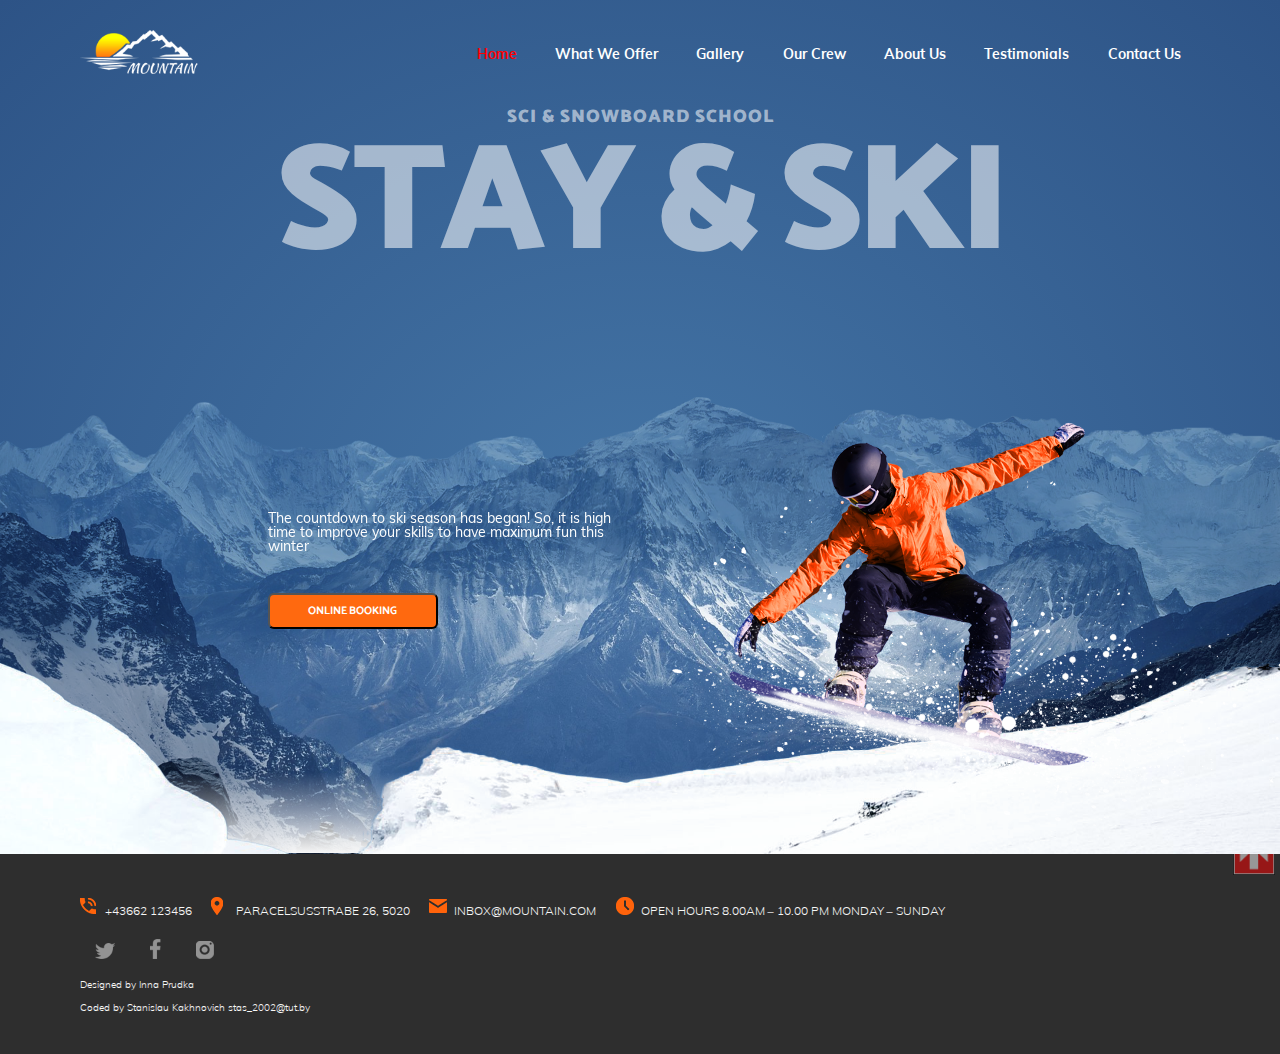
<file: index.html>
<!DOCTYPE html>
<html>
<head>
    <meta charset="UTF-8">
    <title>index</title>
    <meta name="viewport" content="width=device-width,initial-scale=1"/>
    <meta http-equiv="cleartype" content="on"/>
    <meta name="HandheldFriendly" content="True"/>
    <meta name="format-detection" content="telephone=no"/>
    <meta name="format-detection" content="address=no"/>
    <meta name="x-rim-auto-match" content="none" forua="true">
    <meta http-equiv="X-UA-Compatible" content="IE=edge"/>
	<meta name="google" value="notranslate">
    <link rel="preconnect" href="https://fonts.googleapis.com">
    <link rel="preconnect" href="https://fonts.gstatic.com" crossorigin>
    <link href="https://fonts.googleapis.com/css2?family=Catamaran:wght@700;900&display=swap" rel="stylesheet">
    <script src="javascript/jquery-3.6.0.min.js"></script>
    <style>
        @import "css/font.css";
        @import "css/index.css";
        @import "css/footer.css";
    </style>
</head>
<body>
    <header>
        <div class="logo">
            <img src="images/logo.png" alt="logotype">
        </div>
        <div class="menu">
            <div><a href="index.html" class="selected">Home</a></div>
            <div><a href="what_we_offer.html">What We Offer</a></div>
            <div><a href="gallery.html">Gallery</a></div>
            <div><a href="our_crew.html">Our Crew</a></div>
            <div><a href="about_us.html">About Us</a></div>
            <div><a href="testimonials.html">Testimonials</a></div>
            <div><a href="contact_us.html">Contact Us</a></div>
        </div>
        
    </header>
        <div class="sci">Sci &amp; Snowboard school</div>
        <div class="stay">Stay &amp; ski</div>
    <div class="body">
        
        <div class="mount_1"><img class="mount" src="images/mountains.png" title="mountains"></div>
        <div class="heel_1"><img class="heel" src="images/heel.png" title="heel"></div>
        <div class="boarder_1"><img class="boarder" src="images/boarder.png" title="boarder"></div>
        <div class="countdown">
The countdown to ski season has began! So, it is high 
time to improve your skills to have maximum fun this winter
        </div>
        <div class="button">
                <a href="http://booking.com" target="one_blank" title="booking.com">
                <button type="button">
                    online booking
                </button>
                </a>
            </form>
        </div>
    </div>
    
    <footer>
        <div class="footer">
            
                <div class="phone">+43662 123456</div>
                <div class="adress">Paracelsusstrabe 26, 5020</div>
                <div class="mail">inbox@mountain.com</div>
                <div class="open">Open hours 8.00am &ndash; 10.00 pm Monday &ndash; Sunday</div>
            
        </div>
        <div class="social_1">
            <a href="http://www.twitter.com" target="one_blank" title="twitter" class="twitter"><span>twitter</span></a>
            <a href="http://www.facebook.com" target="one_blank" title="facebook" class="facebook"><span>facebook</span></a>
            <a href="http://www.instagram.com" target="one_blank" title="instagram" class="instagram"><span>instagram</span></a>
        </div>
        <div><a class="creators" href="http://behance.net/inna_prudka" target="one_blank" title="Portfolio of Inna Prudko">Designed by Inna Prudka</a></div>
        <div class="creators">Coded by Stanislau Kakhnovich <E-mail>stas_2002@tut.by</E-mail></div>
        <a href="#" class="scrollup" style="display: inline;">Наверх</a>
        <script type="text/javascript" src="javascript/scrollup.js"></script>

    </footer> 
    
 

    
</body>
</html>
</file>
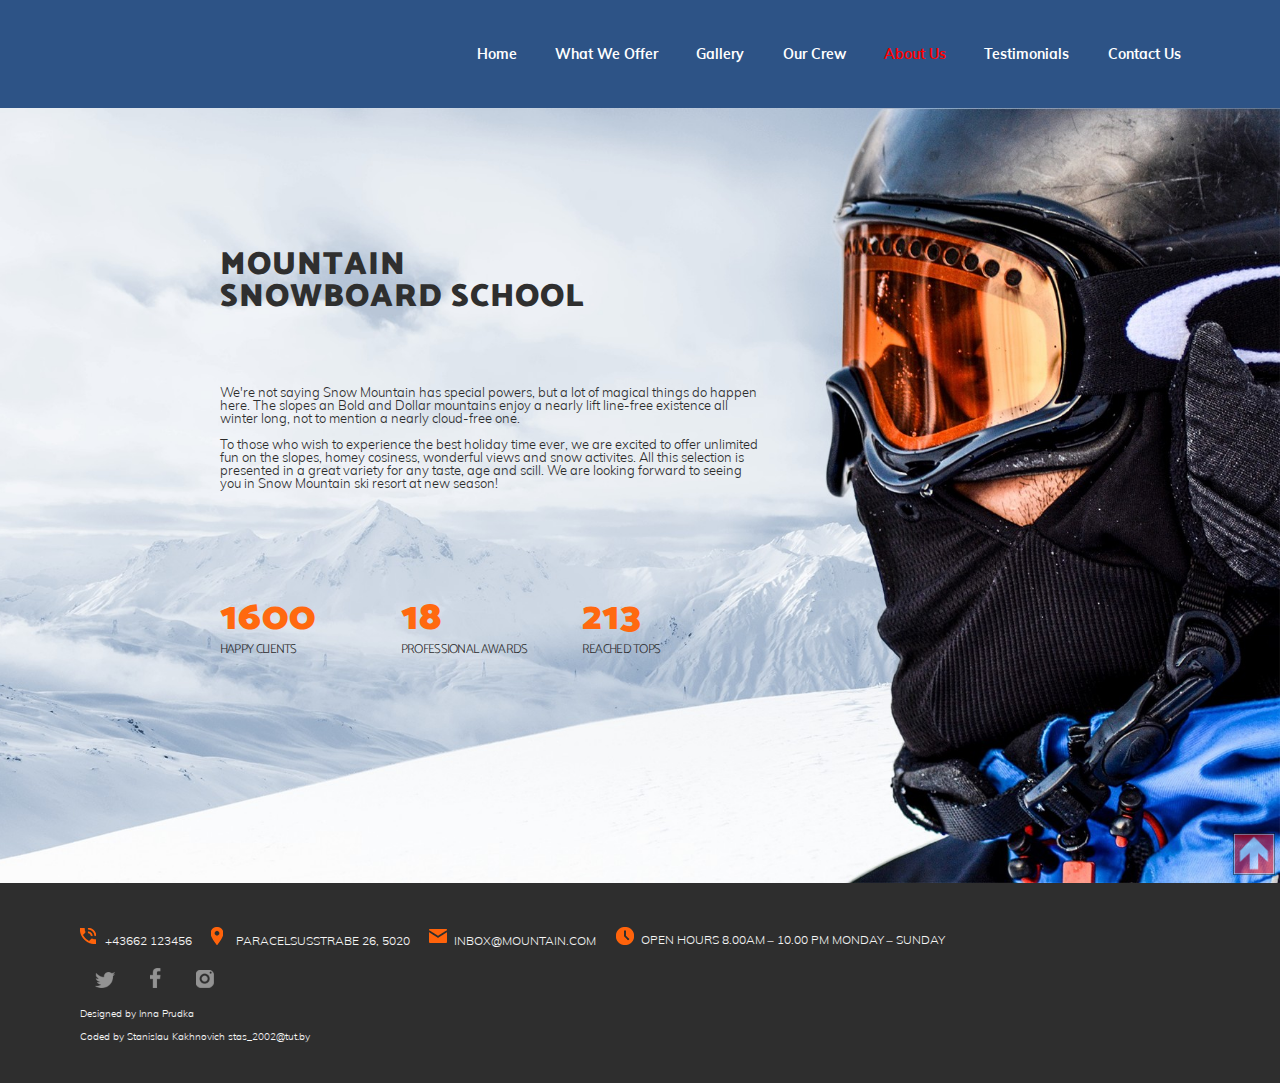
<file: about_us.html>
<!DOCTYPE html>
<html>
<head>
    <meta charset="UTF-8">
    <title>about_us</title>
    <meta name="viewport" content="width=device-width,initial-scale=1"/>
    <meta http-equiv="cleartype" content="on"/>
    <meta name="HandheldFriendly" content="True"/>
    <meta name="format-detection" content="telephone=no"/>
    <meta name="format-detection" content="address=no"/>
    <meta name="x-rim-auto-match" content="none" forua="true">
    <meta http-equiv="X-UA-Compatible" content="IE=edge"/>
    <link rel="preconnect" href="https://fonts.googleapis.com">
    <link rel="preconnect" href="https://fonts.gstatic.com" crossorigin>
    <link href="https://fonts.googleapis.com/css2?family=Catamaran:wght@700;900&display=swap" rel="stylesheet">
    <script src="javascript/jquery-3.6.0.min.js"></script>
    <style>
        @import "css/header.css";
        @import "css/font.css";
        @import "css/about_us.css";
        @import "css/footer.css";
    </style>
</head>
<body>
        <header>

            <div class="menu">
                <div><a href="index.html">Home</a></div>
                <div><a href="what_we_offer.html">What We Offer</a></div>
                <div><a href="gallery.html">Gallery</a></div>
                <div><a href="our_crew.html">Our Crew</a></div>
                <div><a href="about_us.html" class="selected">About Us</a></div>
                <div><a href="testimonials.html">Testimonials</a></div>
                <div><a href="contact_us.html">Contact Us</a></div>
            </div>
            
        </header>
    
        <div class="body">
           <div class="mountain">
               Mountain <br> snowboard school
           </div>
           <div class="text">
               <p class="one">We're not saying Snow Mountain has special powers, but a lot of magical things do happen here.
               The slopes an Bold and Dollar mountains enjoy a nearly lift line-free existence all winter long, not
               to mention a nearly cloud-free one.</p>
               <p class="two">To those who wish to experience the best holiday time ever, we are excited to offer unlimited fun
                   on the slopes, homey cosiness, wonderful views and snow activites. All this selection is presented
                   in a great variety for any taste, age and scill. We are looking forward to seeing you in Snow 
                   Mountain ski resort at new season!
               </p>
           </div>
           <div class="happy">
               <p class="row1">1600</p>
               <p class="row2">Happy clients</p>
           </div>
           <div class="awards">
            <p class="row1">18</p>
            <p class="row2">Professional awards</p>
            </div>
            <div class="tops">
                <p class="row1">213</p>
                <p class="row2">Reached tops</p>
            </div>
       
       </div>

       <footer>
        <div class="footer">
            
                <div class="phone">+43662 123456</div>
                <div class="adress">Paracelsusstrabe 26, 5020</div>
                <div class="mail">inbox@mountain.com</div>
                <div class="open">Open hours 8.00am &ndash; 10.00 pm Monday &ndash; Sunday</div>
            
        </div>
        <div class="social_1">
            <a href="http://www.twitter.com" target="one_blank" title="twitter" class="twitter"><span>twitter</span></a>
            <a href="http://www.facebook.com" target="one_blank" title="facebook" class="facebook"><span>facebook</span></a>
            <a href="http://www.instagram.com" target="one_blank" title="instagram" class="instagram"><span>instagram</span></a>
        </div>
        <div><a class="creators" href="http://behance.net/inna_prudka" target="one_blank" title="Portfolio of Inna Prudko">Designed by Inna Prudka</a></div>
        <div class="creators">Coded by Stanislau Kakhnovich <E-mail>stas_2002@tut.by</E-mail></div>
        <a href="#" class="scrollup" style="display: inline;">Наверх</a>
        <script type="text/javascript" src="javascript/scrollup.js"></script>

    </footer> 


   
    
 

    
</body>
</html>
</file>
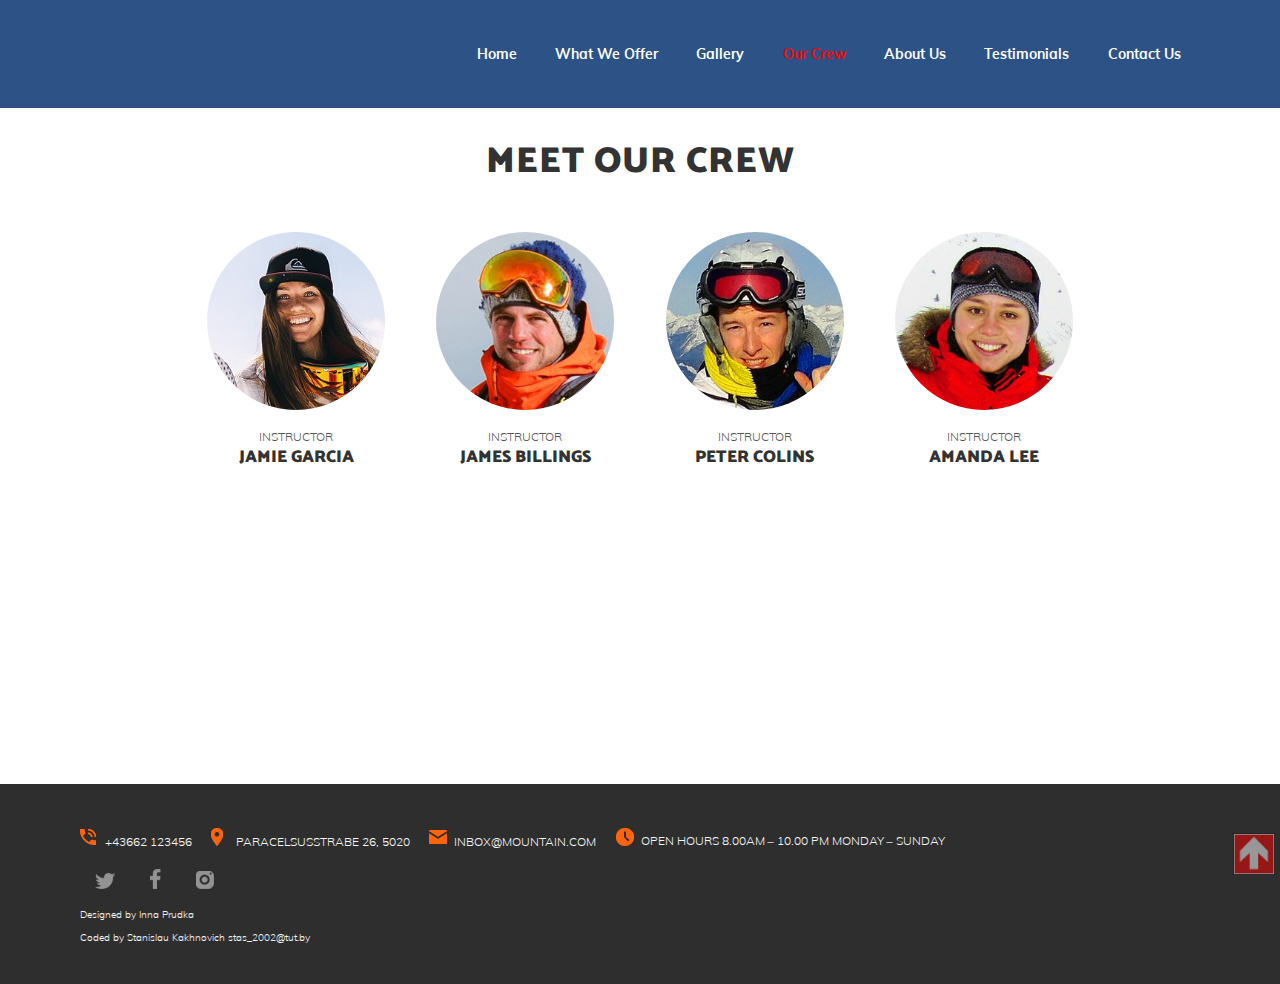
<file: our_crew.html>
<!DOCTYPE html>
<html>
<head>
    <meta charset="UTF-8">
    <title>our_crew</title>
    <meta name="viewport" content="width=device-width,initial-scale=1"/>
    <meta http-equiv="cleartype" content="on"/>
    <meta name="HandheldFriendly" content="True"/>
    <meta name="format-detection" content="telephone=no"/>
    <meta name="format-detection" content="address=no"/>
    <meta name="x-rim-auto-match" content="none" forua="true">
    <meta http-equiv="X-UA-Compatible" content="IE=edge"/>
    <link rel="preconnect" href="https://fonts.googleapis.com">
    <link rel="preconnect" href="https://fonts.gstatic.com" crossorigin>
    <link href="https://fonts.googleapis.com/css2?family=Catamaran:wght@700;900&display=swap" rel="stylesheet">
    <script src="javascript/jquery-3.6.0.min.js"></script>
    <style>
        @import "css/header.css";
        @import "css/font.css";
        @import "css/our_crew.css";
        @import "css/footer.css";
    </style>
</head>
<body>
            <header>

                <div class="menu">
                    <div><a href="index.html">Home</a></div>
                    <div><a href="what_we_offer.html">What We Offer</a></div>
                    <div><a href="gallery.html">Gallery</a></div>
                    <div><a href="our_crew.html" class="selected">Our Crew</a></div>
                    <div><a href="about_us.html">About Us</a></div>
                    <div><a href="testimonials.html">Testimonials</a></div>
                    <div><a href="contact_us.html">Contact Us</a></div>
                </div>
                
            </header>
    
            <h1>Meet our crew</h1>
       
            <div class="conteiner">
                <div class="JAMIE">
                    <div class="jamie_1"><img class="jamie" src="images/JAMIE.jpg" title="JAMIE GARCIA"></div>
                    <div class="position">Instructor</div>
                    <div class="name">Jamie Garcia</div>
                </div>
                <div class="JAMES">
                    <div class="james_1"><img class="james" src="images/JAMES.jpg" title="JAMES BILLINGS"></div>
                    <div class="position">Instructor</div>
                    <div class="name">James Billings</div>
                </div>
                <div class="PETER">
                    <div class="peter_1"><img class="peter" src="images/PETER.jpg" title="PETER COLINS"></div>
                    <div class="position">Instructor</div>
                    <div class="name">Peter Colins</div>
                </div>
                <div class="AMANDA">
                    <div class="amanda_1"><img class="amanda" src="images/AMANDA.jpg" title="AMANDA LEE"></div>
                    <div class="position">Instructor</div>
                    <div class="name">Amanda Lee</div>
                </div>
            </div>    
            <footer>
                <div class="footer">
                    
                        <div class="phone">+43662 123456</div>
                        <div class="adress">Paracelsusstrabe 26, 5020</div>
                        <div class="mail">inbox@mountain.com</div>
                        <div class="open">Open hours 8.00am &ndash; 10.00 pm Monday &ndash; Sunday</div>
                    
                </div>
                <div class="social_1">
                    <a href="http://www.twitter.com" target="one_blank" title="twitter" class="twitter"><span>twitter</span></a>
                    <a href="http://www.facebook.com" target="one_blank" title="facebook" class="facebook"><span>facebook</span></a>
                    <a href="http://www.instagram.com" target="one_blank" title="instagram" class="instagram"><span>instagram</span></a>
                </div>
                <div><a class="creators" href="http://behance.net/inna_prudka" target="one_blank" title="Portfolio of Inna Prudko">Designed by Inna Prudka</a></div>
                <div class="creators">Coded by Stanislau Kakhnovich <E-mail>stas_2002@tut.by</E-mail></div>
                <a href="#" class="scrollup" style="display: inline;">Наверх</a>
                <script type="text/javascript" src="javascript/scrollup.js"></script>
        
            </footer> 
        

</body>
</html>
</file>
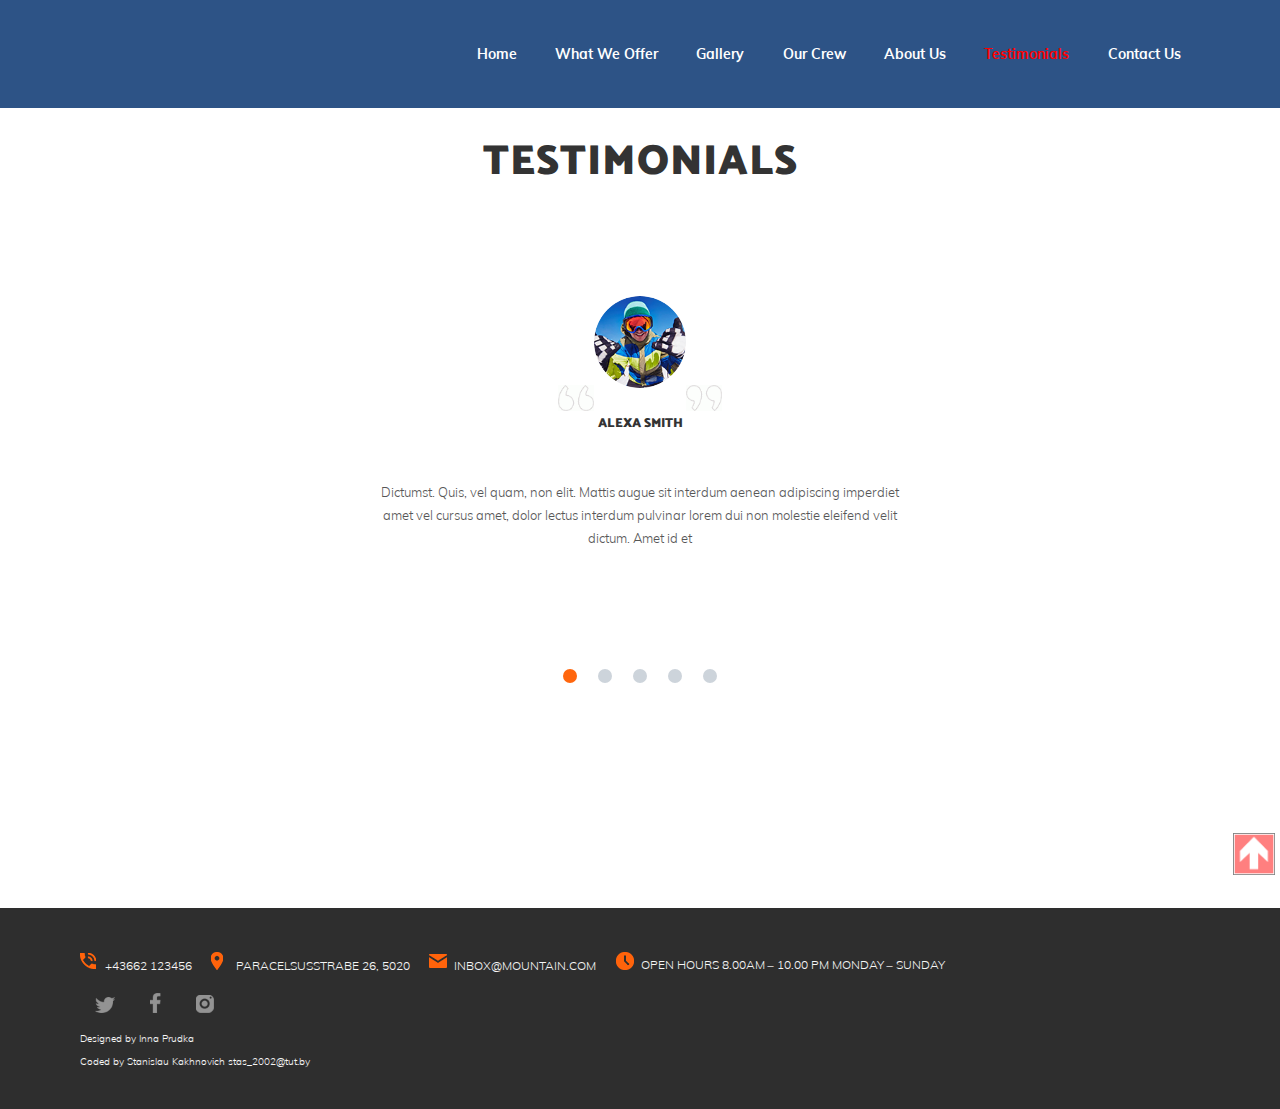
<file: testimonials.html>
<!DOCTYPE html>
<html>
<head>
    <meta charset="UTF-8">
    <title>testimonials</title>
    <meta name="viewport" content="width=device-width,initial-scale=1"/>
    <meta http-equiv="cleartype" content="on"/>
    <meta name="HandheldFriendly" content="True"/>
    <meta name="format-detection" content="telephone=no"/>
    <meta name="format-detection" content="address=no"/>
    <meta name="x-rim-auto-match" content="none" forua="true">
    <meta http-equiv="X-UA-Compatible" content="IE=edge"/>
    <link rel="preconnect" href="https://fonts.googleapis.com">
    <link rel="preconnect" href="https://fonts.gstatic.com" crossorigin>
    <link href="https://fonts.googleapis.com/css2?family=Catamaran:wght@700;900&display=swap" rel="stylesheet">
    <script src="javascript/jquery-3.6.0.min.js"></script>
    <style>
        @import "css/header.css";
        @import "css/font.css";
        @import "css/testimonials.css";
        @import "css/footer.css";
    </style>
</head>
<body>
        <header>

            <div class="menu">
                <div><a href="index.html">Home</a></div>
                <div><a href="what_we_offer.html">What We Offer</a></div>
                <div><a href="gallery.html">Gallery</a></div>
                <div><a href="our_crew.html">Our Crew</a></div>
                <div><a href="about_us.html">About Us</a></div>
                <div><a href="testimonials.html" class="selected">Testimonials</a></div>
                <div><a href="contact_us.html">Contact Us</a></div>
            </div>
            
        </header>
    
        <h1>Testimonials</h1>
        <div class="monitor">
            <input type=radio name="folder" id="folder1" checked class="radio-folder">
            <label class="folder_1" for="folder1"></label>
            <div class="body_1">
                <div class="portrait">
                    <div class="face_1"><img class="face" src="images/alexa_smith.jpg" title="Face"></div>
                    <div class="quote_left_1"><img class="quote_left" src="images/quote_left.gif" title="quote_left"></div>
                    <div class="quote_right_1"><img class="quote_right" src="images/quote_right.gif" title="quote_right"></div>
                </div>
                <h6>Alexa Smith</h6>
                <p>Dictumst. Quis, vel quam, non elit. Mattis augue sit interdum aenean adipiscing imperdiet amet vel cursus amet,
                    dolor lectus interdum pulvinar lorem dui non molestie eleifend velit dictum. Amet id et </p>
            </div>

            <input type=radio name="folder" id="folder2" class="radio-folder">
            <label class="folder_2" for="folder2"></label>
            <div class="body_2">
                <div class="portrait">
                    <div class="face_1"><img class="face" src="images/Fred_Scott.jpg" title="Face"></div>
                    <div class="quote_left_1"><img class="quote_left" src="images/quote_left.gif" title="quote_left"></div>
                    <div class="quote_right_1"><img class="quote_right" src="images/quote_right.gif" title="quote_right"></div>
                </div>  
                <h6>Fred Scott</h6>
                <p>Ut. Lectus interdum nisi orci, mattis habitasse dolor pellentesque faucibus. Dictum in augue est. Odio. 
                    Vulputate quis, lectus ex. Odio </p>
            </div>

            <input type=radio name="folder" id="folder3" class="radio-folder">
            <label class="folder_3" for="folder3"></label>
            <div class="body_3">
                <div class="portrait">
                    <div class="face_1"><img class="face" src="images/Lucia_Magenty.jpg" title="Face"></div>
                    <div class="quote_left_1"><img class="quote_left" src="images/quote_left.gif" title="quote_left"></div>
                    <div class="quote_right_1"><img class="quote_right" src="images/quote_right.gif" title="quote_right"></div>
                </div>
                <h6>Lucia Magenty</h6>
                <p>Interdum odio. Hac ornare leo, platea venenatis sit arcu ipsum interdum mauris non vel 
                    non dapibus ipsum mattis tortor, in in </p>
            </div>

            <input type=radio name="folder" id="folder4" class="radio-folder">
            <label class="folder_4" for="folder4"></label>
            <div class="body_4">
                <div class="portrait">
                    <div class="face_1"><img class="face" src="images/Stanly_Hawk.jpg" title="Face"></div>
                    <div class="quote_left_1"><img class="quote_left" src="images/quote_left.gif" title="quote_left"></div>
                    <div class="quote_right_1"><img class="quote_right" src="images/quote_right.gif" title="quote_right"></div>
                </div>
                <h6>Stanly Hawk</h6>
                <p>Nunc dui accumsan cras faucibus. Tortor, vulputate ut. Vitae integer quis, pulvinar ut. 
                    Ipsum eleifend imperdiet sit non libero, vestibulum morbi cons </p>
            </div>

            <input type=radio name="folder" id="folder5" class="radio-folder">
            <label class="folder_5" for="folder5"></label>
            <div class="body_5">
                <div class="portrait">
                    <div class="face_1"><img class="face" src="images/Olga_Kurianovich.jpg" title="Face"></div>
                    <div class="quote_left_1"><img class="quote_left" src="images/quote_left.gif" title="quote_left"></div>
                    <div class="quote_right_1"><img class="quote_right" src="images/quote_right.gif" title="quote_right"></div>
                </div>
                <h6>Olga Kurianovich</h6>
                <p>Luctus venenatis lacinia malesuada velit nunc id sit mattis dui vulputate ipsum dapibus aenean
                     ornare molestie sed orci, molestie et. Quis,  </p>
            </div>

        </div>
    
        <footer>
            <div class="footer">
                
                    <div class="phone">+43662 123456</div>
                    <div class="adress">Paracelsusstrabe 26, 5020</div>
                    <div class="mail">inbox@mountain.com</div>
                    <div class="open">Open hours 8.00am &ndash; 10.00 pm Monday &ndash; Sunday</div>
                
            </div>
            <div class="social_1">
                <a href="http://www.twitter.com" target="one_blank" title="twitter" class="twitter"><span>twitter</span></a>
                <a href="http://www.facebook.com" target="one_blank" title="facebook" class="facebook"><span>facebook</span></a>
                <a href="http://www.instagram.com" target="one_blank" title="instagram" class="instagram"><span>instagram</span></a>
            </div>
            <div><a class="creators" href="http://behance.net/inna_prudka" target="one_blank" title="Portfolio of Inna Prudko">Designed by Inna Prudka</a></div>
            <div class="creators">Coded by Stanislau Kakhnovich <E-mail>stas_2002@tut.by</E-mail></div>
            <a href="#" class="scrollup" style="display: inline;">Наверх</a>
            <script type="text/javascript" src="javascript/scrollup.js"></script>
    
        </footer> 

</body>
</html>
</file>
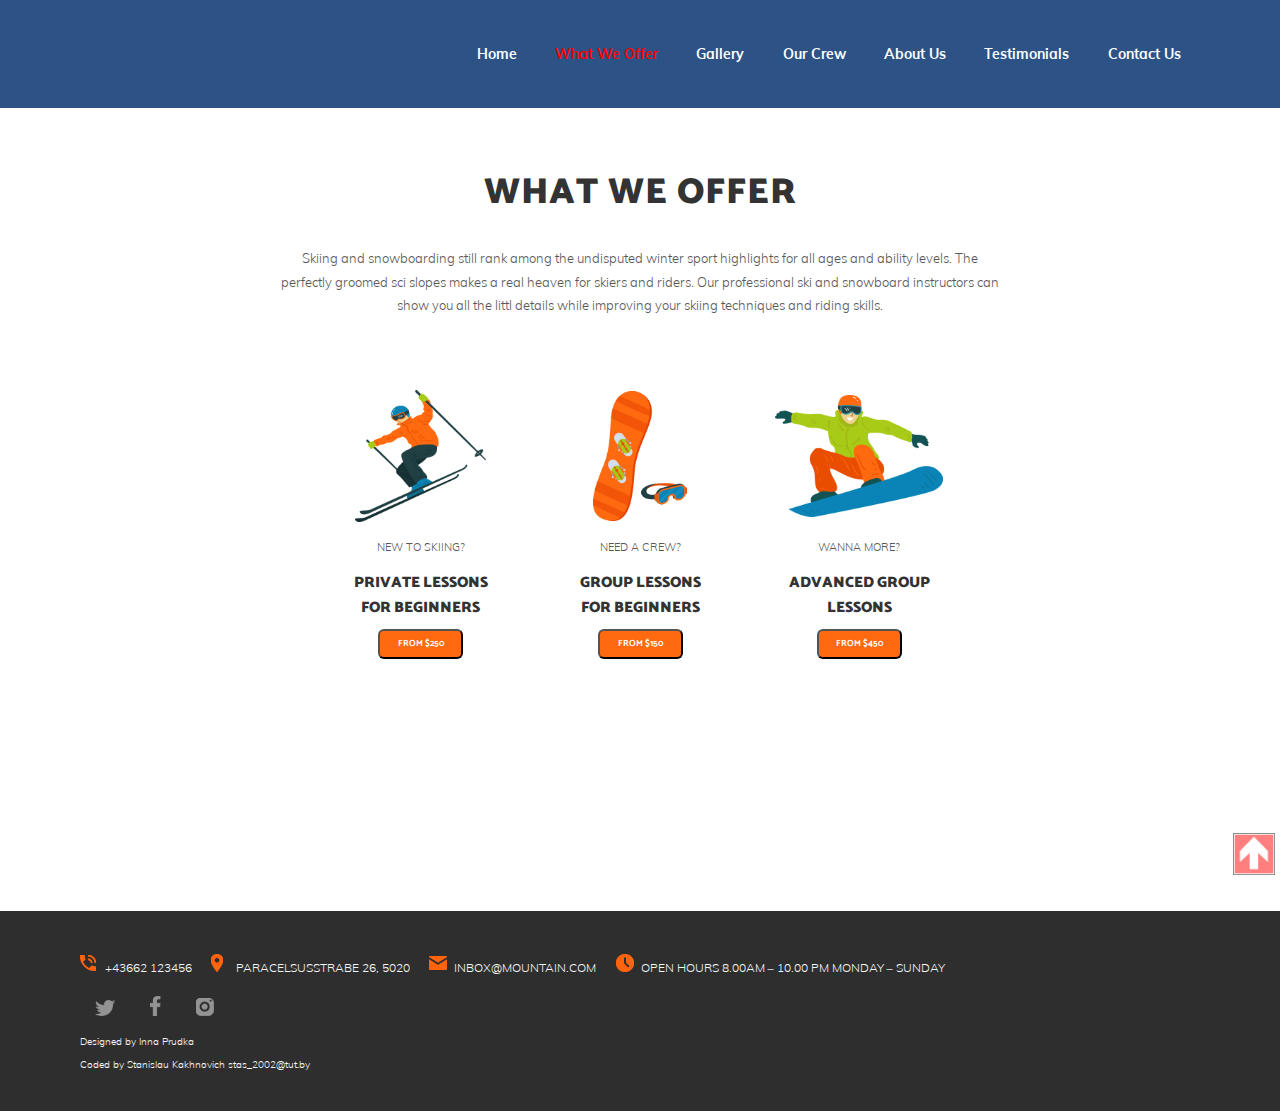
<file: what_we_offer.html>
<!DOCTYPE html>
<html>
<head>
    <meta charset="UTF-8">
    <title>what_we_offer</title>
    <meta name="viewport" content="width=device-width,initial-scale=1"/>
    <meta http-equiv="cleartype" content="on"/>
    <meta name="HandheldFriendly" content="True"/>
    <meta name="format-detection" content="telephone=no"/>
    <meta name="format-detection" content="address=no"/>
    <meta name="x-rim-auto-match" content="none" forua="true">
    <meta http-equiv="X-UA-Compatible" content="IE=edge"/>
    <link rel="preconnect" href="https://fonts.googleapis.com">
    <link rel="preconnect" href="https://fonts.gstatic.com" crossorigin>
    <link href="https://fonts.googleapis.com/css2?family=Catamaran:wght@700;900&display=swap" rel="stylesheet">
    <script src="javascript/jquery-3.6.0.min.js"></script>
    
    

    <style>
        @import "css/header.css";
        @import "css/font.css";
        @import "css/what_we_offer.css";
        @import "css/footer.css";

    </style>
</head>
<body>
    <header>

        <div class="menu">
            <div><a href="index.html">Home</a></div>
            <div><a href="what_we_offer.html" class="selected">What We Offer</a></div>
            <div><a href="gallery.html">Gallery</a></div>
            <div><a href="our_crew.html">Our Crew</a></div>
            <div><a href="about_us.html">About Us</a></div>
            <div><a href="testimonials.html">Testimonials</a></div>
            <div><a href="contact_us.html">Contact Us</a></div>
        </div>
        
    </header>

    <h1>What we offer</h1>
    <p>Skiing and snowboarding still rank among the undisputed winter sport highlights 
        for all ages and ability levels. The perfectly groomed sci slopes makes a real heaven for skiers
        and riders. Our professional ski and snowboard instructors can show you all the littl details 
        while improving your skiing techniques and riding skills.</p>



    

        <div class="conteiner">
            <div class="one">
                <div class="skier_1"><img class="skier" src="images/skier.png" title="skier"></div>
                <div class="question">New to skiing?</div>
                <div class="answer">Private lessons <br> for beginners</div>
                <div class="button_1" id="button_1">
                    
                        <button onclick="showForm_1()" type="button" id="button">
                            from $250
                        </button>
                        <div class="form" id="form_1">
                            <form class="info" name='INFO' id="INFO_1" target="one_blank" action='http://fe.it-academy.by/TestForm.php' novalidate>
                                <div class="line_form">
                                    <label for="NAME_1">Enter your name:</label>
                                    <div class="article"><input  id="NAME_1" type="text" name='NAME' class="line"></div>
                                </div>
                                <div class="line_form">
                                    <label for="SURNAME_1">Enter your surname:</label>
                                    <div class="article"><input  id="SURNAME_1" type="text" name='SURNAME' class="line"></div>
                                </div>
                                <div class="line_form">
                                    <label for="AGE_1">Enter your age:</label>
                                    <div class="article"><input  id="AGE_1" type="text" name='AGE' class="line"></div>
                                </div>
                                <div class="line_form">
                                    <label for="n4">Enter your E-mail:</label>
                                    <div class="article"><input  id="n4" type="text" name='MAIL' class="line"></div>
                                </div>
                                <div class="line_form"><input type='submit' value='ready' onclick="closeForm_1()">  
                                </div>
                                <div class="line_form">
                                    <button class="close" onclick="closeForm1()" type="button">
                                    close form
                                    </button> 
                                </div>
                                
                            </form>
                        </div>
        </div>
            </div>
            <div class="two">
                <div class="board_1"><img class="board" src="images/board.png" title="skier"></div>
                <div class="question">Need a crew?</div>
                <div class="answer">Group lessons <br> for beginners</div>
                <div class="button_1">
                    
                        <button onclick="showForm_2()" id="group150" type="button" id="button">
                            from $150
                        </button>
                        <div class="form" id="form_2">
                            <form class="info" name='INFO' id="INFO_2" target="one_blank" action='http://fe.it-academy.by/TestForm.php' novalidate>
                                <div class="line_form">
                                    <label for="NAME_2">Enter your name:</label>
                                    <div class="article"><input  id="NAME_2" type="text" name='NAME' class="line"></div>
                                </div>
                                <div class="line_form">
                                    <label for="SURNAME_2">Enter your surname:</label>
                                    <div class="article"><input  id="SURNAME_2" type="text" name='SURNAME' class="line"></div>
                                </div>
                                <div class="line_form">
                                    <label for="AGE_2">Enter your age:</label>
                                    <div class="article"><input  id="AGE_2" type="text" name='AGE' class="line"></div>
                                </div>
                                <div class="line_form">
                                    <label for="m4">Enter your E-mail:</label>
                                    <div class="article"><input  id="m4" type="text" name='MAIL' class="line"></div>
                                </div>
                                <div class="line_form"><input type='submit' value='ready' onclick="closeForm_2()">  
                                </div>
                                <div class="line_form">
                                    <button class="close" onclick="closeForm2()" type="button">
                                    close form
                                    </button> 
                                </div>
                                
                            </form>
                        </div>
        
                </div>
            </div>
            <div class="three">
                <div class="snowboarder_1"><img class="snowboarder" src="images/snowboarder.png" title="skier"></div>
                <div class="question">Wanna more?</div>
                <div class="answer">Advanced group <br> lessons</div>
                <div class="button_1">
                    
                        <button onclick="showForm_3()" id="advanced450" type="button" id="button">
                            from $450
                        </button>
                        <div class="form" id="form_3">
                            <form class="info" name='INFO' id="INFO_3" target="one_blank" action='http://fe.it-academy.by/TestForm.php' novalidate>
                                <div class="line_form">
                                    <label for="NAME_3">Enter your name:</label>
                                    <div class="article"><input  id="NAME_3" type="text" name='NAME' class="line"></div>
                                </div>
                                <div class="line_form">
                                    <label for="SURNAME_3">Enter your surname:</label>
                                    <div class="article"><input  id="SURNAME_3" type="text" name='SURNAME' class="line"></div>
                                </div>
                                <div class="line_form">
                                    <label for="AGE_3">Enter your age:</label>
                                    <div class="article"><input  id="AGE_3" type="text" name='AGE' class="line"></div>
                                </div>
                                <div class="line_form">
                                    <label for="k4">Enter your E-mail:</label>
                                    <div class="article"><input  id="k4" type="text" name='MAIL' class="line"></div>
                                </div>
                                <div class="line_form"><input type='submit' value='ready' onclick="closeForm_3()">  
                                </div>
                                <div class="line_form">
                                    <button class="close" onclick="closeForm3()" type="button">
                                    close form
                                    </button> 
                                </div>
                                
                            </form>
                        </div>
                    
                </div>
            </div>
            
        </div>
        
        
        
        <footer>
            <div class="footer">
                
                    <div class="phone">+43662 123456</div>
                    <div class="adress">Paracelsusstrabe 26, 5020</div>
                    <div class="mail">inbox@mountain.com</div>
                    <div class="open">Open hours 8.00am &ndash; 10.00 pm Monday &ndash; Sunday</div>
                
            </div>
            <div class="social_1">
                <a href="http://www.twitter.com" target="one_blank" title="twitter" class="twitter"><span>twitter</span></a>
                <a href="http://www.facebook.com" target="one_blank" title="facebook" class="facebook"><span>facebook</span></a>
                <a href="http://www.instagram.com" target="one_blank" title="instagram" class="instagram"><span>instagram</span></a>
            </div>
            <div><a class="creators" href="http://behance.net/inna_prudka" target="one_blank" title="Portfolio of Inna Prudko">Designed by Inna Prudka</a></div>
            <div class="creators">Coded by Stanislau Kakhnovich <E-mail>stas_2002@tut.by</E-mail></div>
            <a href="#" class="scrollup" style="display: inline;">Наверх</a>
            <script type="text/javascript" src="javascript/scrollup.js"></script>

        </footer>
        
        <script src="javascript/form.js"></script>
        

</body>
</html>
</file>
